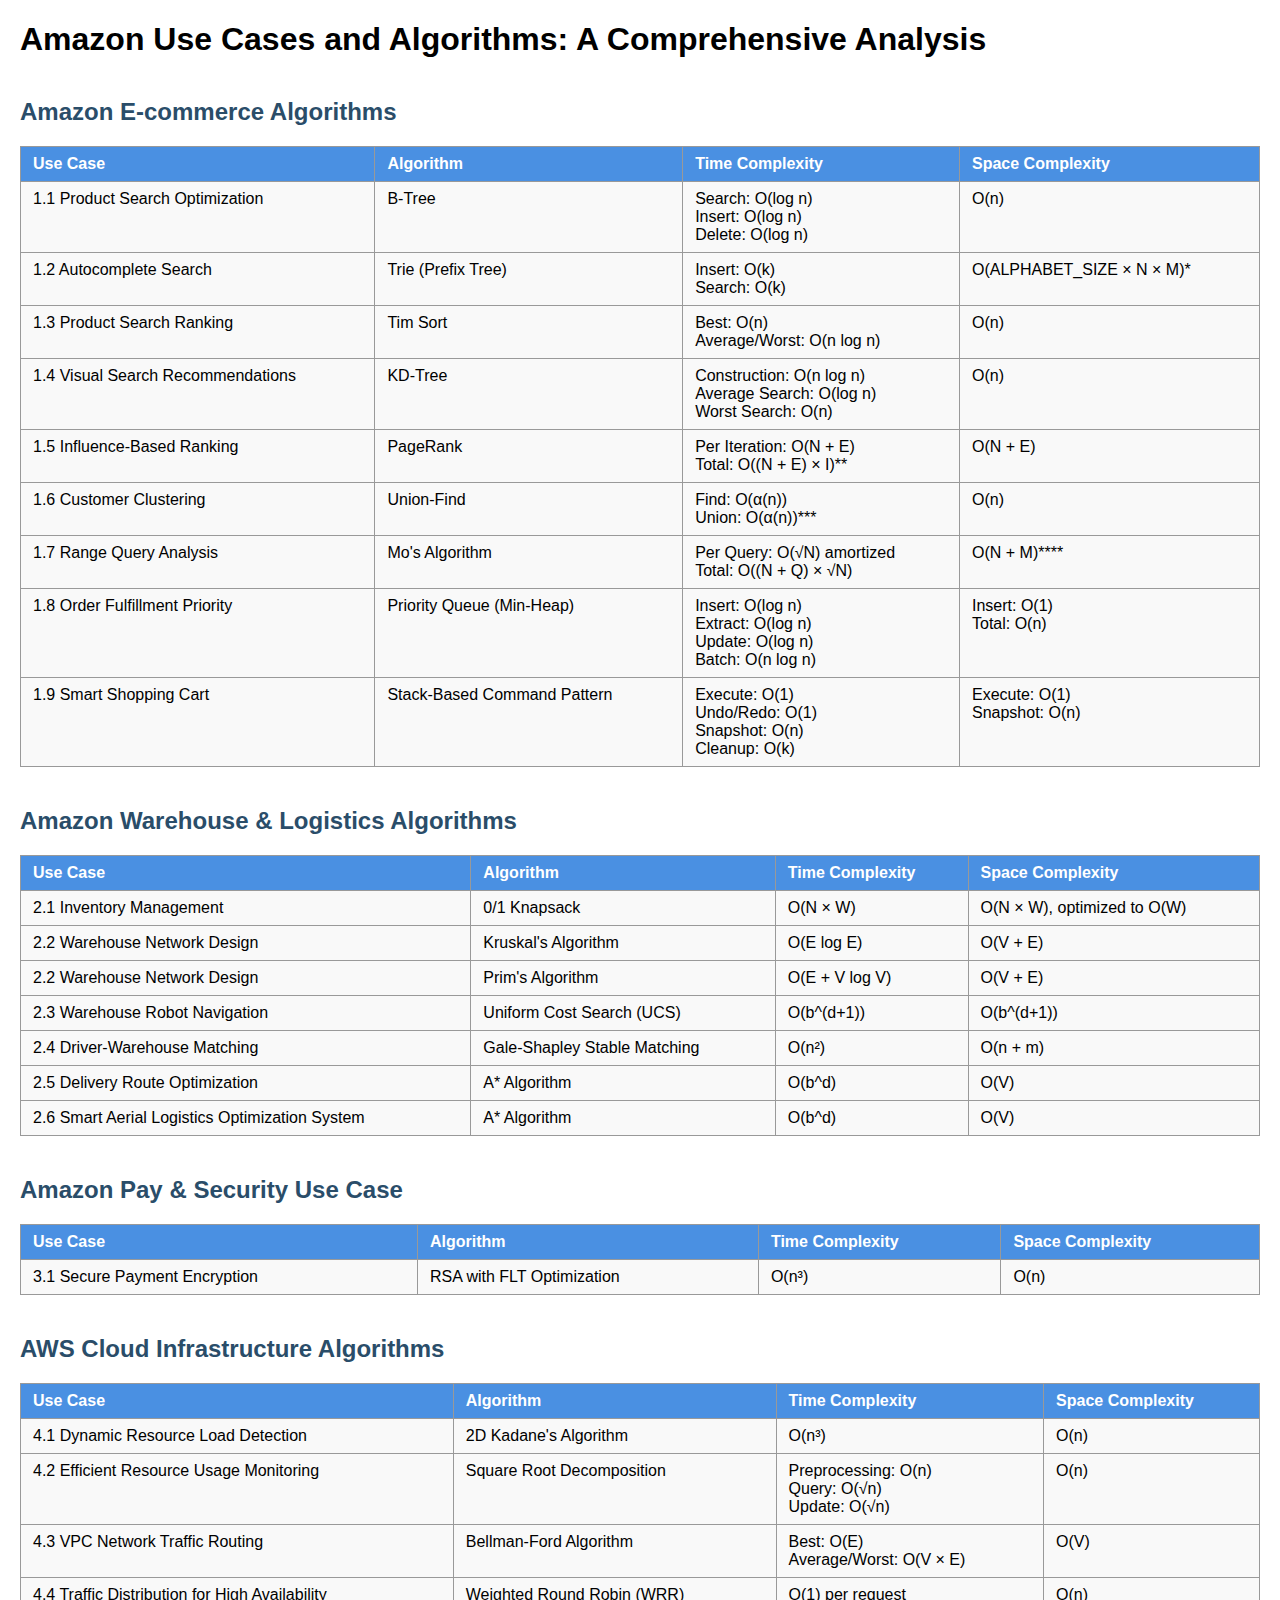
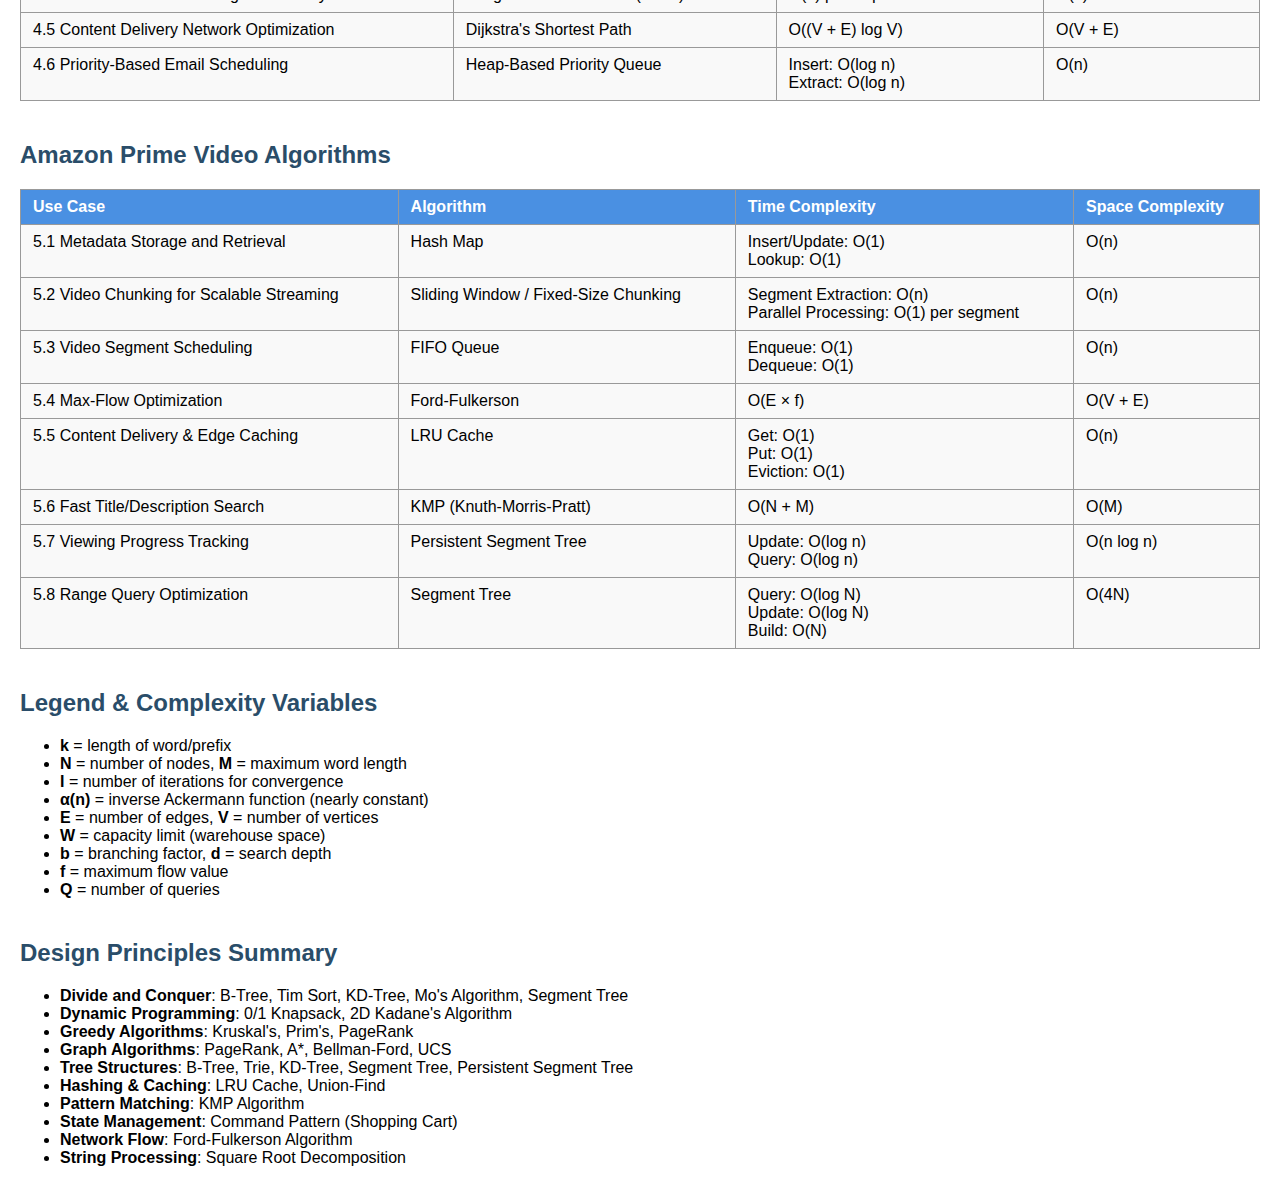
<file: summary.html>
<!DOCTYPE html>
<html lang="en">
  <head>
    <meta charset="UTF-8" />
    <meta name="viewport" content="width=device-width, initial-scale=1" />
    <title>Amazon Use Cases and Algorithms: A Comprehensive Analysis</title>
    <style>
      body {
        font-family: Arial, sans-serif;
        margin: 20px;
      }
      h2 {
        margin-top: 40px;
        color: #2a4d69;
      }
      table {
        border-collapse: collapse;
        width: 100%;
        margin-bottom: 40px;
      }
      th,
      td {
        border: 1px solid #999;
        padding: 8px 12px;
        text-align: left;
        vertical-align: top;
      }
      th {
        background-color: #4a90e2;
        color: white;
      }
      td {
        background-color: #f9f9f9;
      }
      /* For multiline content in cells */
      td br {
        line-height: 1.4;
      }
    </style>
  </head>
  <body>
    <h1>Amazon Use Cases and Algorithms: A Comprehensive Analysis</h1>

    <h2>Amazon E-commerce Algorithms</h2>
    <table>
      <thead>
        <tr>
          <th>Use Case</th>
          <th>Algorithm</th>
          <th>Time Complexity</th>
          <th>Space Complexity</th>
        </tr>
      </thead>
      <tbody>
        <tr>
          <td>1.1 Product Search Optimization</td>
          <td>B-Tree</td>
          <td>Search: O(log n)<br />Insert: O(log n)<br />Delete: O(log n)</td>
          <td>O(n)</td>
        </tr>
        <tr>
          <td>1.2 Autocomplete Search</td>
          <td>Trie (Prefix Tree)</td>
          <td>Insert: O(k)<br />Search: O(k)</td>
          <td>O(ALPHABET_SIZE × N × M)*</td>
        </tr>
        <tr>
          <td>1.3 Product Search Ranking</td>
          <td>Tim Sort</td>
          <td>Best: O(n)<br />Average/Worst: O(n log n)</td>
          <td>O(n)</td>
        </tr>
        <tr>
          <td>1.4 Visual Search Recommendations</td>
          <td>KD-Tree</td>
          <td>
            Construction: O(n log n)<br />Average Search: O(log n)<br />Worst
            Search: O(n)
          </td>
          <td>O(n)</td>
        </tr>
        <tr>
          <td>1.5 Influence-Based Ranking</td>
          <td>PageRank</td>
          <td>Per Iteration: O(N + E)<br />Total: O((N + E) × I)**</td>
          <td>O(N + E)</td>
        </tr>
        <tr>
          <td>1.6 Customer Clustering</td>
          <td>Union-Find</td>
          <td>Find: O(α(n))<br />Union: O(α(n))***</td>
          <td>O(n)</td>
        </tr>
        <tr>
          <td>1.7 Range Query Analysis</td>
          <td>Mo's Algorithm</td>
          <td>Per Query: O(√N) amortized<br />Total: O((N + Q) × √N)</td>
          <td>O(N + M)****</td>
        </tr>
        <tr>
          <td>1.8 Order Fulfillment Priority</td>
          <td>Priority Queue (Min-Heap)</td>
          <td>
            Insert: O(log n)<br />Extract: O(log n)<br />Update: O(log n)<br />Batch:
            O(n log n)
          </td>
          <td>Insert: O(1)<br />Total: O(n)</td>
        </tr>
        <tr>
          <td>1.9 Smart Shopping Cart</td>
          <td>Stack-Based Command Pattern</td>
          <td>
            Execute: O(1)<br />Undo/Redo: O(1)<br />Snapshot: O(n)<br />Cleanup:
            O(k)
          </td>
          <td>Execute: O(1)<br />Snapshot: O(n)</td>
        </tr>
      </tbody>
    </table>

    <h2>Amazon Warehouse & Logistics Algorithms</h2>
    <table>
      <thead>
        <tr>
          <th>Use Case</th>
          <th>Algorithm</th>
          <th>Time Complexity</th>
          <th>Space Complexity</th>
        </tr>
      </thead>
      <tbody>
        <tr>
          <td>2.1 Inventory Management</td>
          <td>0/1 Knapsack</td>
          <td>O(N × W)</td>
          <td>O(N × W), optimized to O(W)</td>
        </tr>
        <tr>
          <td>2.2 Warehouse Network Design</td>
          <td>Kruskal's Algorithm</td>
          <td>O(E log E)</td>
          <td>O(V + E)</td>
        </tr>
        <tr>
          <td>2.2 Warehouse Network Design</td>
          <td>Prim's Algorithm</td>
          <td>O(E + V log V)</td>
          <td>O(V + E)</td>
        </tr>
        <tr>
          <td>2.3 Warehouse Robot Navigation</td>
          <td>Uniform Cost Search (UCS)</td>
          <td>O(b^(d+1))</td>
          <td>O(b^(d+1))</td>
        </tr>
        <tr>
          <td>2.4 Driver-Warehouse Matching</td>
          <td>Gale-Shapley Stable Matching</td>
          <td>O(n²)</td>
          <td>O(n + m)</td>
        </tr>
        <tr>
          <td>2.5 Delivery Route Optimization</td>
          <td>A* Algorithm</td>
          <td>O(b^d)</td>
          <td>O(V)</td>
        </tr>
        <tr>
          <td>2.6 Smart Aerial Logistics Optimization System</td>
          <td>A* Algorithm</td>
          <td>O(b^d)</td>
          <td>O(V)</td>
        </tr>
      </tbody>
    </table>

    <h2>Amazon Pay & Security Use Case</h2>
    <table>
      <thead>
        <tr>
          <th>Use Case</th>
          <th>Algorithm</th>
          <th>Time Complexity</th>
          <th>Space Complexity</th>
        </tr>
      </thead>
      <tbody>
        <tr>
          <td>3.1 Secure Payment Encryption</td>
          <td>RSA with FLT Optimization</td>
          <td>O(n³)</td>
          <td>O(n)</td>
        </tr>
      </tbody>
    </table>

    <h2>AWS Cloud Infrastructure Algorithms</h2>
    <table>
      <thead>
        <tr>
          <th>Use Case</th>
          <th>Algorithm</th>
          <th>Time Complexity</th>
          <th>Space Complexity</th>
        </tr>
      </thead>
      <tbody>
        <tr>
          <td>4.1 Dynamic Resource Load Detection</td>
          <td>2D Kadane's Algorithm</td>
          <td>O(n³)</td>
          <td>O(n)</td>
        </tr>
        <tr>
          <td>4.2 Efficient Resource Usage Monitoring</td>
          <td>Square Root Decomposition</td>
          <td>Preprocessing: O(n)<br />Query: O(√n)<br />Update: O(√n)</td>
          <td>O(n)</td>
        </tr>
        <tr>
          <td>4.3 VPC Network Traffic Routing</td>
          <td>Bellman-Ford Algorithm</td>
          <td>Best: O(E)<br />Average/Worst: O(V × E)</td>
          <td>O(V)</td>
        </tr>
        <tr>
          <td>4.4 Traffic Distribution for High Availability</td>
          <td>Weighted Round Robin (WRR)</td>
          <td>O(1) per request</td>
          <td>O(n)</td>
        </tr>
        <tr>
          <td>4.5 Content Delivery Network Optimization</td>
          <td>Dijkstra's Shortest Path</td>
          <td>O((V + E) log V)</td>
          <td>O(V + E)</td>
        </tr>
        <tr>
          <td>4.6 Priority-Based Email Scheduling</td>
          <td>Heap-Based Priority Queue</td>
          <td>Insert: O(log n)<br />Extract: O(log n)</td>
          <td>O(n)</td>
        </tr>
      </tbody>
    </table>

    <h2>Amazon Prime Video Algorithms</h2>
    <table>
      <thead>
        <tr>
          <th>Use Case</th>
          <th>Algorithm</th>
          <th>Time Complexity</th>
          <th>Space Complexity</th>
        </tr>
      </thead>
      <tbody>
        <tr>
          <td>5.1 Metadata Storage and Retrieval</td>
          <td>Hash Map</td>
          <td>Insert/Update: O(1)<br />Lookup: O(1)</td>
          <td>O(n)</td>
        </tr>
        <tr>
          <td>5.2 Video Chunking for Scalable Streaming</td>
          <td>Sliding Window / Fixed-Size Chunking</td>
          <td>
            Segment Extraction: O(n)<br />Parallel Processing: O(1) per segment
          </td>
          <td>O(n)</td>
        </tr>
        <tr>
          <td>5.3 Video Segment Scheduling</td>
          <td>FIFO Queue</td>
          <td>Enqueue: O(1)<br />Dequeue: O(1)</td>
          <td>O(n)</td>
        </tr>
        <tr>
          <td>5.4 Max-Flow Optimization</td>
          <td>Ford-Fulkerson</td>
          <td>O(E × f)</td>
          <td>O(V + E)</td>
        </tr>
        <tr>
          <td>5.5 Content Delivery & Edge Caching</td>
          <td>LRU Cache</td>
          <td>Get: O(1)<br />Put: O(1)<br />Eviction: O(1)</td>
          <td>O(n)</td>
        </tr>
        <tr>
          <td>5.6 Fast Title/Description Search</td>
          <td>KMP (Knuth-Morris-Pratt)</td>
          <td>O(N + M)</td>
          <td>O(M)</td>
        </tr>
        <tr>
          <td>5.7 Viewing Progress Tracking</td>
          <td>Persistent Segment Tree</td>
          <td>Update: O(log n)<br />Query: O(log n)</td>
          <td>O(n log n)</td>
        </tr>
        <tr>
          <td>5.8 Range Query Optimization</td>
          <td>Segment Tree</td>
          <td>Query: O(log N)<br />Update: O(log N)<br />Build: O(N)</td>
          <td>O(4N)</td>
        </tr>
      </tbody>
    </table>

    <h2>Legend & Complexity Variables</h2>
    <ul>
      <li><b>k</b> = length of word/prefix</li>
      <li><b>N</b> = number of nodes, <b>M</b> = maximum word length</li>
      <li><b>I</b> = number of iterations for convergence</li>
      <li><b>α(n)</b> = inverse Ackermann function (nearly constant)</li>
      <li><b>E</b> = number of edges, <b>V</b> = number of vertices</li>
      <li><b>W</b> = capacity limit (warehouse space)</li>
      <li><b>b</b> = branching factor, <b>d</b> = search depth</li>
      <li><b>f</b> = maximum flow value</li>
      <li><b>Q</b> = number of queries</li>
    </ul>

    <h2>Design Principles Summary</h2>
    <ul>
      <li>
        <b>Divide and Conquer</b>: B-Tree, Tim Sort, KD-Tree, Mo's Algorithm,
        Segment Tree
      </li>
      <li><b>Dynamic Programming</b>: 0/1 Knapsack, 2D Kadane's Algorithm</li>
      <li><b>Greedy Algorithms</b>: Kruskal's, Prim's, PageRank</li>
      <li><b>Graph Algorithms</b>: PageRank, A*, Bellman-Ford, UCS</li>
      <li>
        <b>Tree Structures</b>: B-Tree, Trie, KD-Tree, Segment Tree, Persistent
        Segment Tree
      </li>
      <li><b>Hashing & Caching</b>: LRU Cache, Union-Find</li>
      <li><b>Pattern Matching</b>: KMP Algorithm</li>
      <li><b>State Management</b>: Command Pattern (Shopping Cart)</li>
      <li><b>Network Flow</b>: Ford-Fulkerson Algorithm</li>
      <li><b>String Processing</b>: Square Root Decomposition</li>
    </ul>
  </body>
</html>
</file>
